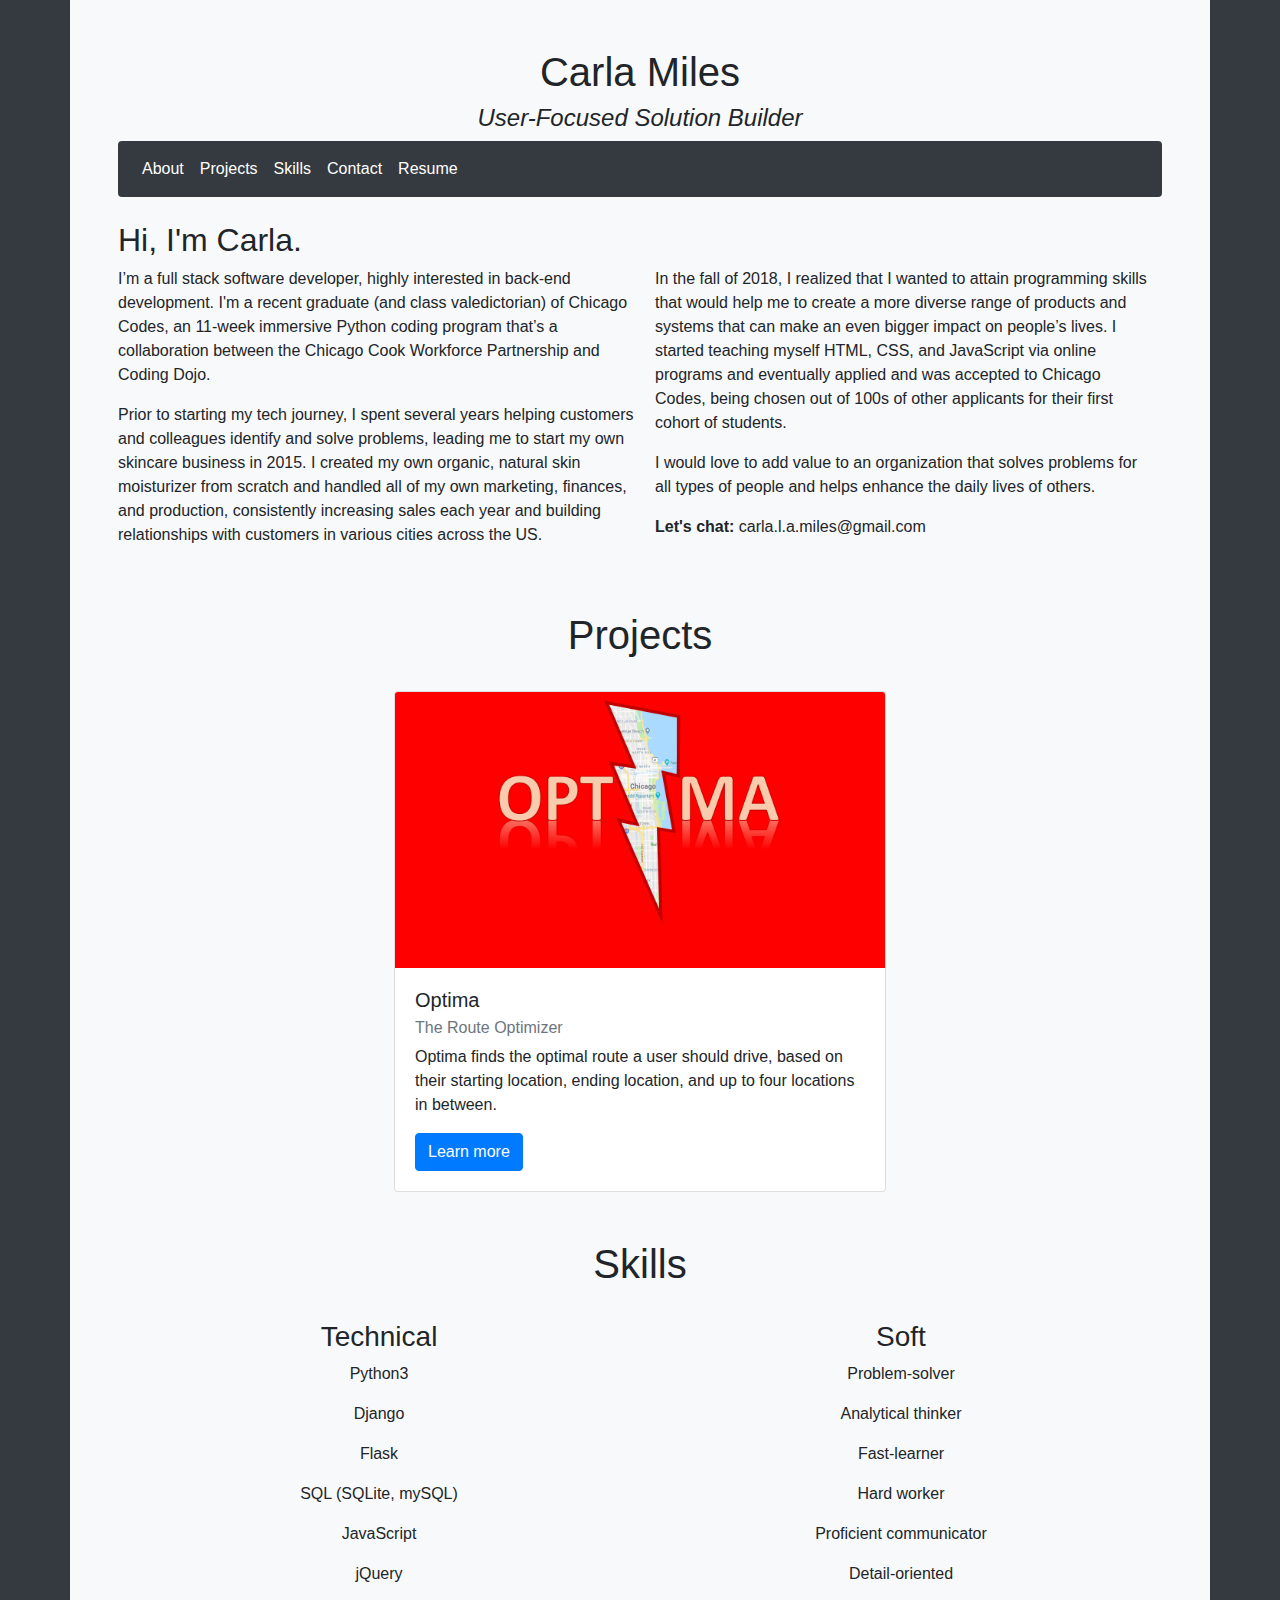
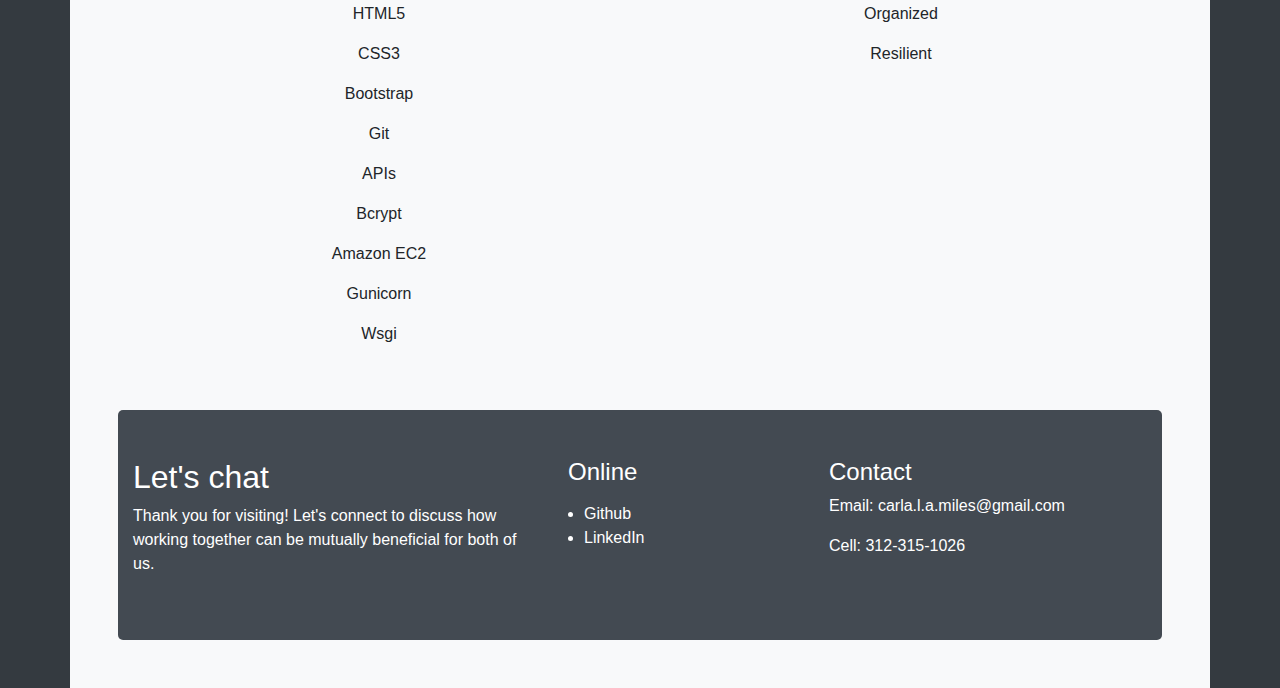
<file: index.html>
<!DOCTYPE html>
<html lang="en">

<head>
    <meta charset="UTF-8">
    <meta name="viewport" content="width=device-width, initial-scale=1.0">
    <meta http-equiv="X-UA-Compatible" content="ie=edge">
    <title>Carla Miles</title>
    <link rel="stylesheet" href="https://stackpath.bootstrapcdn.com/bootstrap/4.3.1/css/bootstrap.min.css"
        integrity="sha384-ggOyR0iXCbMQv3Xipma34MD+dH/1fQ784/j6cY/iJTQUOhcWr7x9JvoRxT2MZw1T" crossorigin="anonymous">
    <link rel="stylesheet" type="text/css" href="style.css">
</head>

<body class="bg-dark">
    <div class="container bg-light p-5">
        <h1 class="text-center">Carla Miles</h1>
        <h4 class="text-center"><i>User-Focused Solution Builder</i></h5>
            <!-- <div class="header"> -->
            <nav class="navbar navbar-expand-lg navbar-dark bg-dark rounded">
                <button class="navbar-toggler" type="button" data-toggle="collapse"
                    data-target="#navbarSupportedContent" aria-controls="navbarSupportedContent" aria-expanded="false"
                    aria-label="Toggle navigation">
                    <span class="navbar-toggler-icon"></span>
                </button>
                <div class="collapse navbar-collapse" id="navbarSupportedContent">
                    <ul class="navbar-nav mr-auto">
                        <li class="nav-item active">
                            <a class="nav-link" href="#about">About</a>
                        </li>
                        <li class="nav-item active">
                            <a class="nav-link" href="#projects">Projects</a>
                        </li>
                        <li class="nav-item active">
                            <a class="nav-link" href="#skills">Skills</a>
                        </li>
                        <li class="nav-item active">
                            <a class="nav-link" href="#contact">Contact</a>
                        </li>
                        <li class="nav-item active">
                            <a target="_blank" class="nav-link" href="pdfs/CarlaMiles-resume.pdf">Resume</a>
                        </li>
                    </ul>
                </div>
            </nav>
            <br>
            <!-- About section -->
            <div class="container" id="about">
                <div class="row">
                    <h2>Hi, I'm Carla.</h2>
                </div>
                <div class="row">
                    <div class="col about">
                        <div class="row">
                            <p>I’m a full stack software developer, highly interested in back-end development. I'm a
                                recent
                                graduate
                                (and class valedictorian) of Chicago Codes, an 11-week immersive Python coding program
                                that’s a
                                collaboration between the Chicago Cook Workforce Partnership and Coding Dojo.</p>
                            <p>Prior to starting my
                                tech
                                journey, I spent several years helping customers and colleagues identify and solve
                                problems,
                                leading
                                me
                                to start my own skincare business in 2015. I created my own organic, natural skin
                                moisturizer
                                from
                                scratch and handled all of my own marketing, finances, and production, consistently
                                increasing
                                sales
                                each year and building relationships with customers in various cities across the US.</p>
                            <!-- <img class="rounded float-left ml-4 headshot" src="headshot_smaller.jpg"
                                alt="headshot of Carla L Miles"> -->
                        </div>
                        <!-- <div class="row">
                            <a target="_blank" href="pdfs/CarlaMiles-resume.pdf">Resume</a>
                        </div> -->
                    </div>
                    <div class="col">
                        <p>In the fall of 2018, I
                            realized that I wanted to attain programming skills that would help me to create a more
                            diverse
                            range of
                            products and systems that can make an even bigger impact on people’s lives. I started
                            teaching
                            myself
                            HTML, CSS, and JavaScript via online programs and eventually applied and was accepted to
                            Chicago
                            Codes,
                            being chosen out of 100s of other applicants for their first cohort of students.</p>
                        <p>I would love to add
                            value to an organization that solves problems for all types of people and helps enhance the
                            daily
                            lives
                            of others. </p>
                        <p><b>Let's chat:</b> carla.l.a.miles@gmail.com</p>
                    </div>
                </div>
            </div>
            <br>
            <br>
            <!-- Project section -->
            <div class="container" id="projects">
                <div class="row">
                    <h1 class="mx-auto">Projects</h1>
                </div>
                <br>
                <div class="row">
                    <div class="col-lg-6 mx-auto">
                        <div class="card">
                            <a href="optima.html"><img src="Optima_Flag.png" class="card-img-top"
                                    alt="image of Optima project logo"></a>
                            <div class="card-body">
                                <h5 class="card-title">Optima</h5>
                                <h6 class="card-subtitle mb-2 text-muted">The Route Optimizer</h6>
                                <p class="card-text">Optima finds the optimal route a user should drive, based on their
                                    starting location, ending location, and up to four locations in between.</p>
                                <a href="optima.html" class="btn btn-primary">Learn more</a>
                            </div>
                        </div>
                    </div>
                </div>
            </div>
            <br>
            <br>
            <!-- Skills section -->
            <div class="container" id="skills">
                <div class="row">
                    <h1 class="mx-auto">Skills</h1>
                </div>
                <br>
                <div class="row">
                    <div class="col-lg-6 text-center">
                        <h3>Technical</h3>
                        <p>Python3</p>
                        <p>Django</p>
                        <p>Flask</p>
                        <p>SQL (SQLite, mySQL)</p>
                        <p>JavaScript</p>
                        <p>jQuery</p>
                        <p>HTML5</p>
                        <p>CSS3</p>
                        <p>Bootstrap</p>
                        <p>Git</p>
                        <p>APIs</p>
                        <p>Bcrypt</p>
                        <p>Amazon EC2</p>
                        <p>Gunicorn</p>
                        <p>Wsgi</p>
                    </div>
                    <div class="col-lg-6 text-center">
                        <h3>Soft</h3>
                        <p>Problem-solver</p>
                        <p>Analytical thinker</p>
                        <p>Fast-learner</p>
                        <p>Hard worker</p>
                        <p>Proficient communicator</p>
                        <p>Detail-oriented</p>
                        <p>Organized</p>
                        <p>Resilient</p>
                    </div>
                </div>
            </div>
            <!-- Footer section -->
            <div class="mt-5 pt-5 pb-5 footer">
                <div class="container" id="contact">
                    <div class="row">
                        <div class="col col-lg-5 col-xs-12">
                            <h2>Let's chat</h2>
                            <p>Thank you for visiting! Let's connect to discuss how working together can be mutually
                                beneficial for both of us.</p>
                        </div>
                        <div class="col-lg-3 col-xs-12 links">
                            <h4 class="mt-lg-0 mt-sm-3">Online</h4>
                            <ul class="m-3 p-0">
                                <li><a href="https://github.com/carlamiles" target="_blank">Github</a>
                                </li>
                                <li><a href="https://www.linkedin.com/in/carla-miles/" target="_blank">LinkedIn</a></li>
                            </ul>
                        </div>
                        <div class="col-lg-4 col-xs-12">
                            <h4 class="mt-lg-0 mt-sm-4">Contact</h4>
                            <p>Email: carla.l.a.miles@gmail.com</p>
                            <p>Cell: 312-315-1026</p>
                        </div>
                    </div>
                </div>
            </div>
    </div>
    <script src="https://code.jquery.com/jquery-3.3.1.slim.min.js"
        integrity="sha384-q8i/X+965DzO0rT7abK41JStQIAqVgRVzpbzo5smXKp4YfRvH+8abtTE1Pi6jizo"
        crossorigin="anonymous"></script>
    <script src="https://cdnjs.cloudflare.com/ajax/libs/popper.js/1.14.7/umd/popper.min.js"
        integrity="sha384-UO2eT0CpHqdSJQ6hJty5KVphtPhzWj9WO1clHTMGa3JDZwrnQq4sF86dIHNDz0W1"
        crossorigin="anonymous"></script>
    <script src="https://stackpath.bootstrapcdn.com/bootstrap/4.3.1/js/bootstrap.min.js"
        integrity="sha384-JjSmVgyd0p3pXB1rRibZUAYoIIy6OrQ6VrjIEaFf/nJGzIxFDsf4x0xIM+B07jRM"
        crossorigin="anonymous"></script>
</body>

</html>
</file>
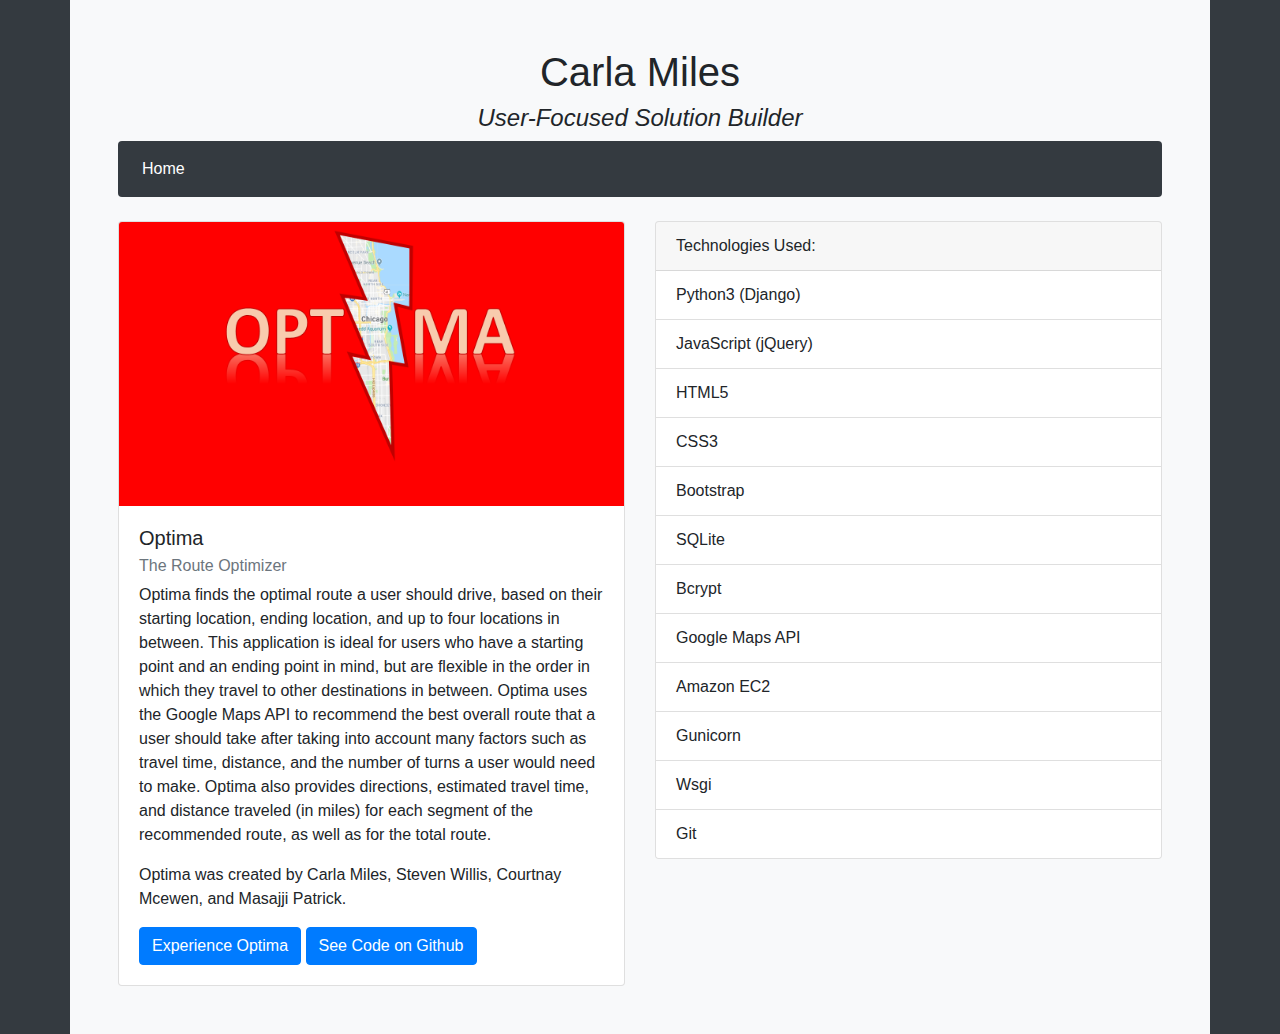
<file: optima.html>
<!DOCTYPE html>
<html lang="en">

<head>
    <meta charset="UTF-8">
    <meta name="viewport" content="width=device-width, initial-scale=1.0">
    <meta http-equiv="X-UA-Compatible" content="ie=edge">
    <title>Optima</title>
    <link rel="stylesheet" href="https://stackpath.bootstrapcdn.com/bootstrap/4.3.1/css/bootstrap.min.css"
        integrity="sha384-ggOyR0iXCbMQv3Xipma34MD+dH/1fQ784/j6cY/iJTQUOhcWr7x9JvoRxT2MZw1T" crossorigin="anonymous">
    <link rel="stylesheet" type="text/css" href="style.css">
</head>

<body class="bg-dark">
    <div class="container bg-light p-5">
        <h1 class="text-center">Carla Miles</h1>
        <h4 class="text-center"><i>User-Focused Solution Builder</i></h5>
            <nav class="navbar navbar-expand-lg navbar-dark bg-dark rounded">
                                <div class="collapse navbar-collapse" id="navbarSupportedContent">
                    <ul class="navbar-nav mr-auto">
                        <li class="nav-item active">
                            <a class="nav-link" href="index.html">Home</a>
                        </li>
                    </ul>
            </nav>
            <br>
            <div class="row">
                <div class="col-sm-6">
                    <div class="card">
                        <img src="Optima_Flag.png" class="card-img-top" alt="image of Optima project logo">
                        <div class="card-body">
                            <h5 class="card-title">Optima</h5>
                            <h6 class="card-subtitle mb-2 text-muted">The Route Optimizer</h6>
                            <p class="card-text">Optima finds the optimal route a user should drive, based on their
                                starting
                                location, ending location, and up to four locations in between. This application is
                                ideal for users who have a starting point and an ending point in mind, but are flexible
                                in the order in which they travel to other destinations in between. Optima uses the
                                Google Maps API to recommend the best overall route that a user should take after taking
                                into account many factors such as travel time, distance, and the number of turns a user
                                would need to make. Optima also provides directions, estimated travel time, and distance
                                traveled (in miles) for each segment of the recommended route, as well as for the total
                                route. </p>
                            <p class="card-text">
                                Optima was created by Carla Miles,
                                Steven Willis, Courtnay Mcewen, and Masajji Patrick.</p>
                            <a href="http://3.19.28.4/" class="btn btn-primary" target="_blank">Experience Optima</a>
                            <a href="https://github.com/carlamiles/optima" class="btn btn-primary" target="_blank">See
                                Code on Github</a>
                        </div>
                    </div>
                </div>
                <div class="col-sm-6">
                    <div class="card">
                        <div class="card-header">
                            Technologies Used:
                        </div>
                        <ul class="list-group list-group-flush">
                            <li class="list-group-item">Python3 (Django)</li>
                            <li class="list-group-item">JavaScript (jQuery)</li>
                            <li class="list-group-item">HTML5</li>
                            <li class="list-group-item">CSS3</li>
                            <li class="list-group-item">Bootstrap</li>
                            <li class="list-group-item">SQLite</li>
                            <li class="list-group-item">Bcrypt</li>
                            <li class="list-group-item">Google Maps API</li>
                            <li class="list-group-item">Amazon EC2</li>
                            <li class="list-group-item">Gunicorn</li>
                            <li class="list-group-item">Wsgi</li>
                            <li class="list-group-item">Git</li>
                        </ul>
                    </div>
                </div>
            </div>
    </div>
</body>

</html>
</file>
<file: style.css>
.about a:link {
    text-decoration: none;
    color: black;
    margin-top: 10px;
    margin-left: 180px;
    font-weight: 450;
}

.about a:visited {
    color: black;
}

.about a:hover {
    color: rgba(54, 52, 52, 0.329);
}

/* img {
    width: auto;
    height: auto;
    border: 5px solid rgb(75, 129, 129);
    padding: 5px;
    background-color: rgb(75, 129, 129);
} */

.footer {
    background-color: rgb(67, 74, 82);
    color: white;
    border-radius: 5px;
}

.footer a:link, a:visited {
    text-decoration: none;
    color: white;
}

.footer a:hover {
    color: rgb(48, 47, 47);
}

/* @media screen and (max-width: 600px) {
    .headshot {
        width: 100%;
    }
} */
</file>
